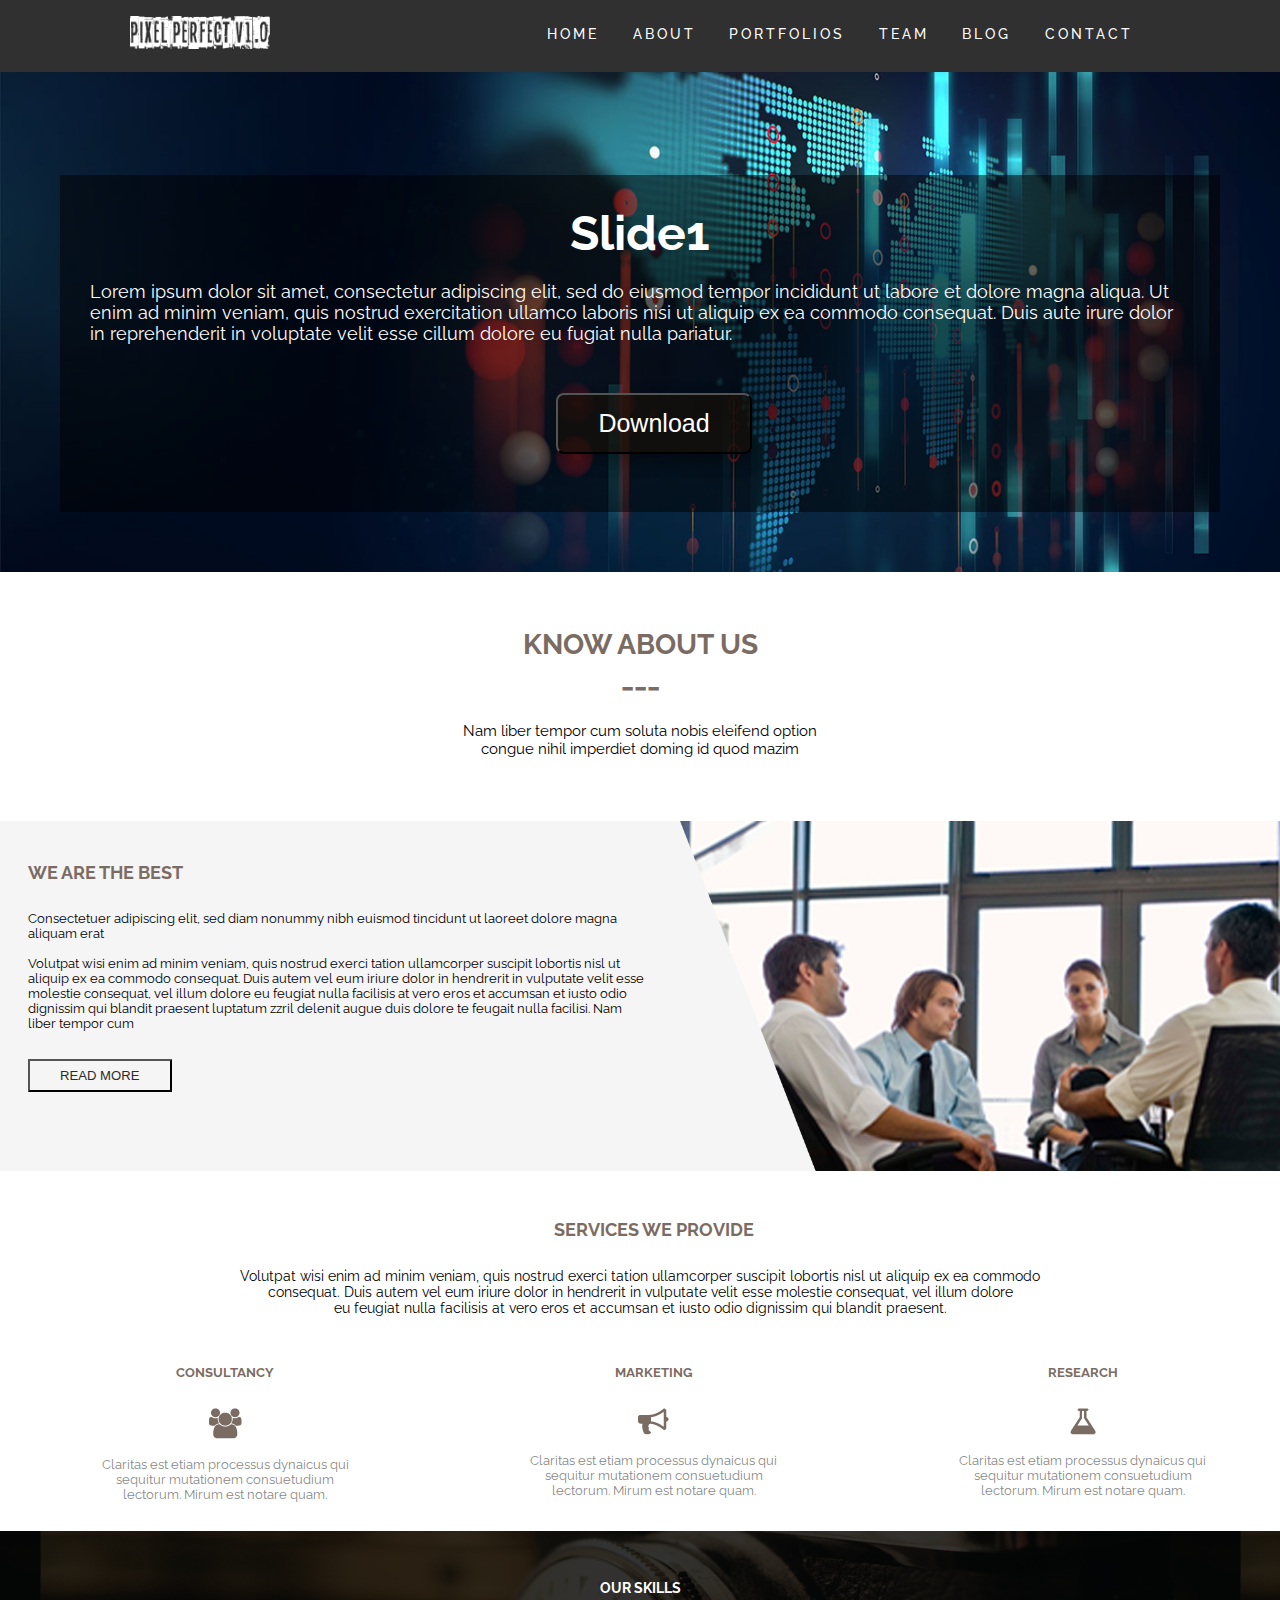
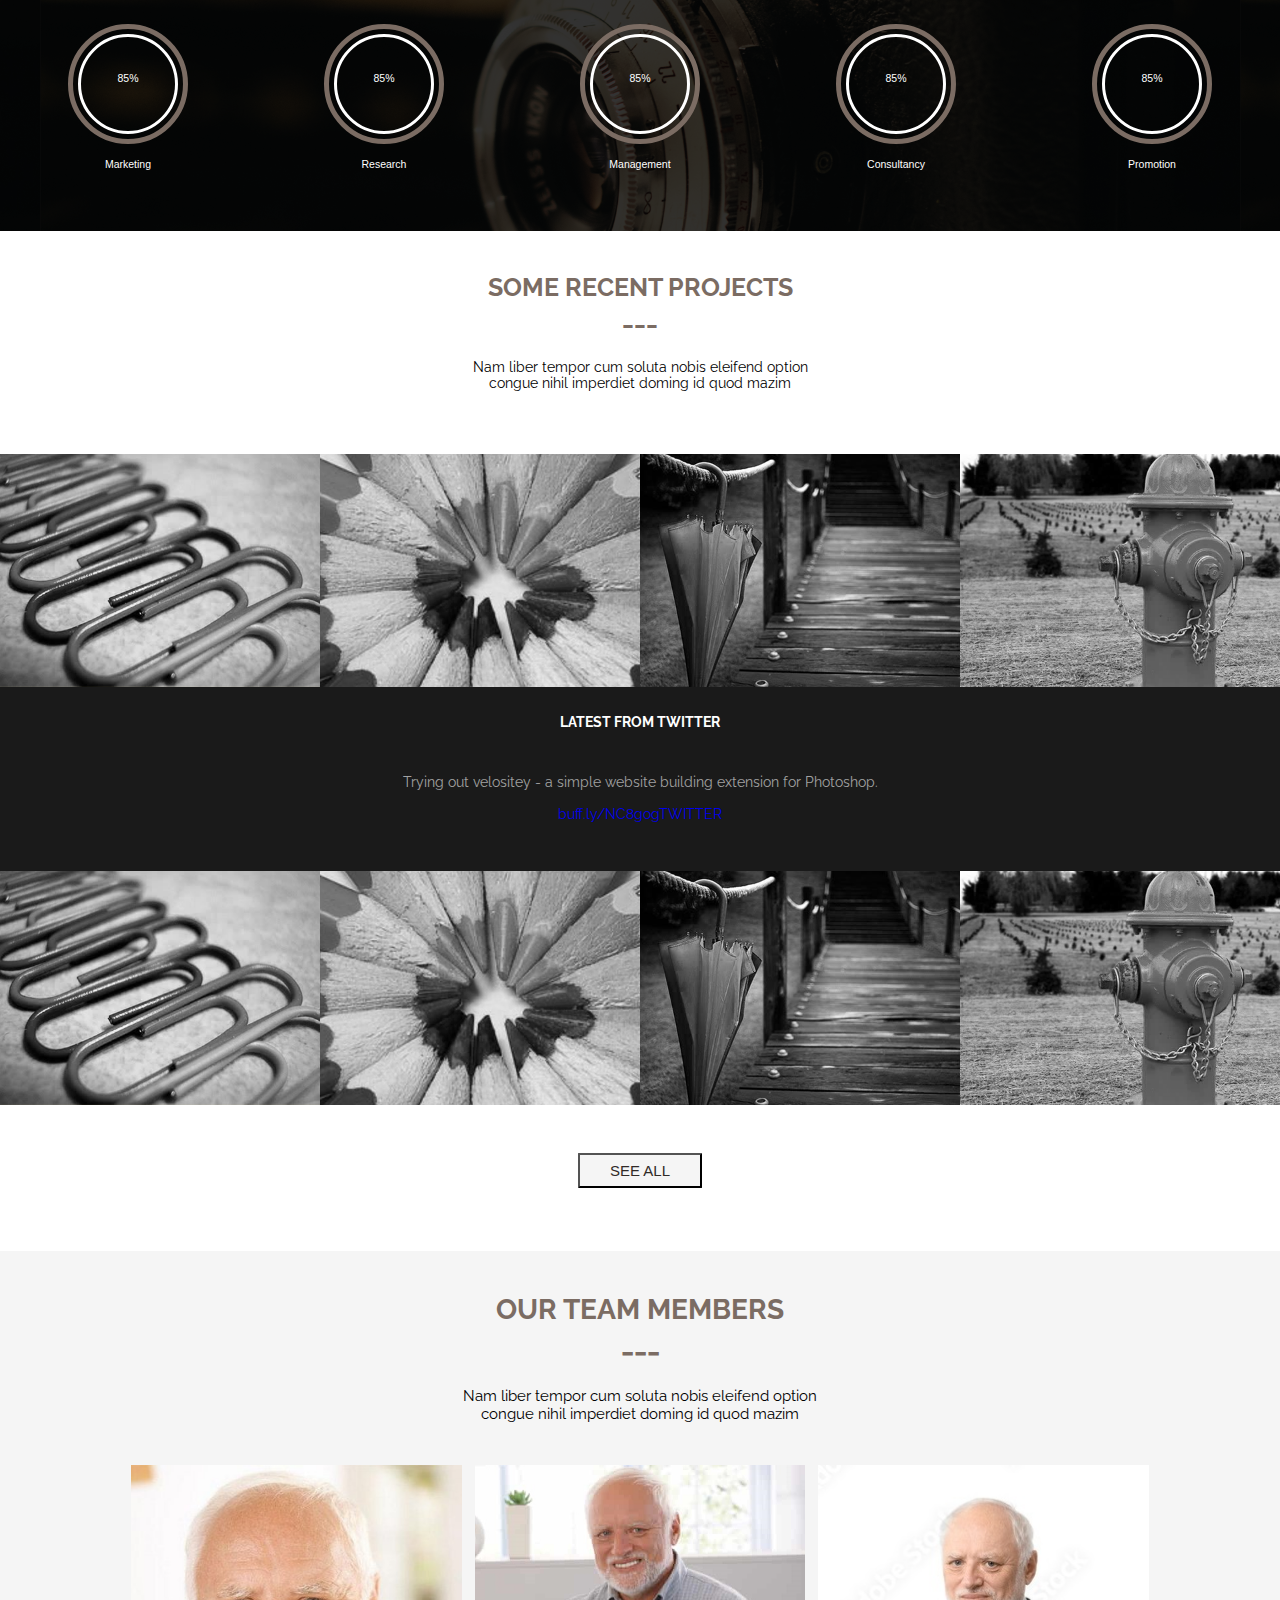
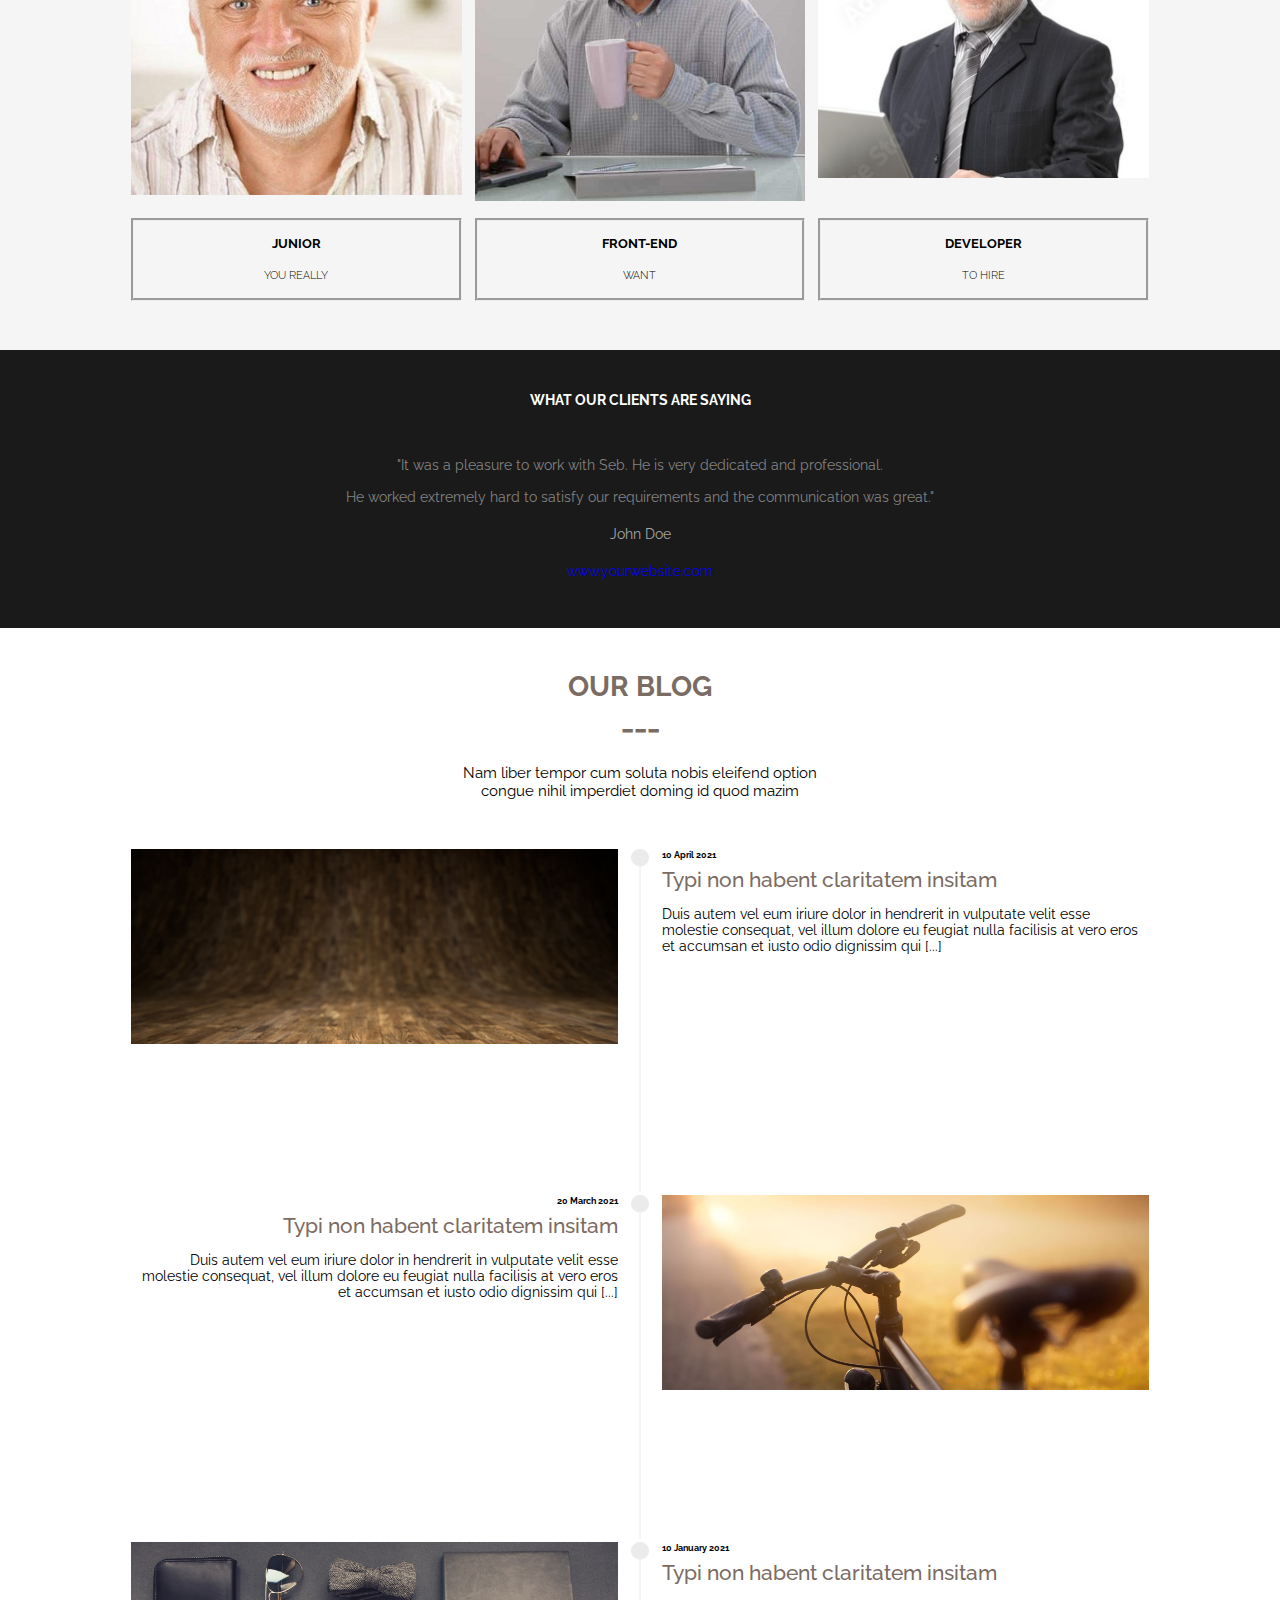
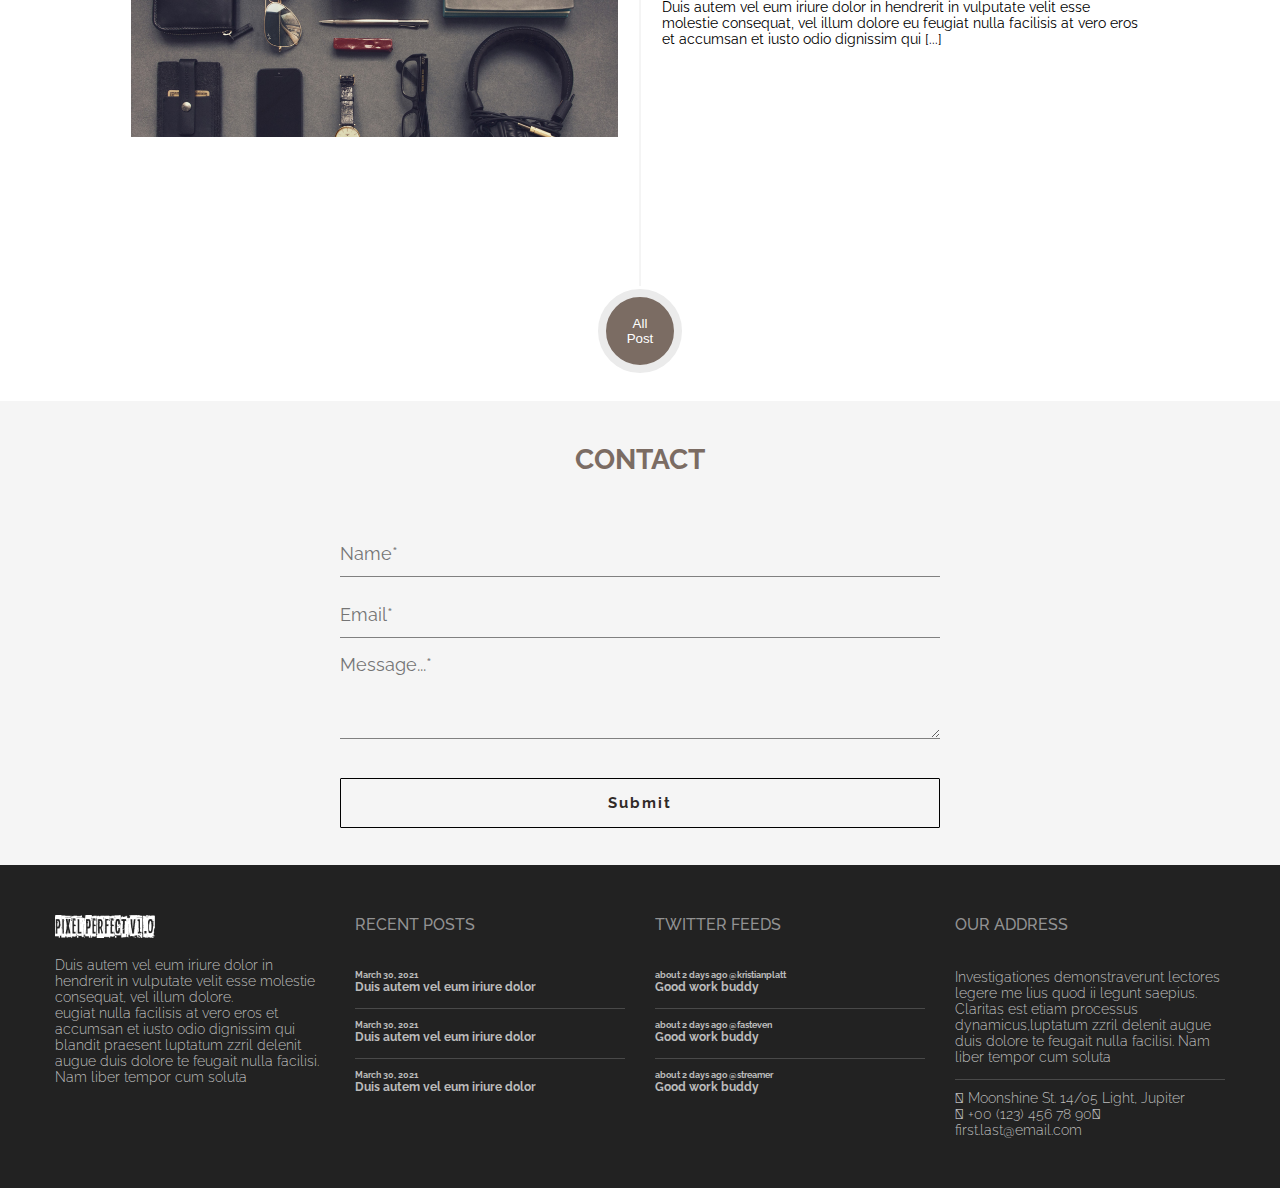
<file: index.html>
<!DOCTYPE html>
<html lang="en">
    <head>
      <meta charset="utf-8">
      <meta http-equiv="X-UA-Compatible" content="IE=edge">
      <meta name="viewport" content="width=device-width, initial-scale=1">
      <title>PixelPerfect v1.0</title>
      <!--<script type="text/javascript" src="script.js"></script>-->
      <link href="style.css" rel="stylesheet" type="text/css" />
      <link rel="shortcut icon" href="images/icon.png">
      <link rel="preconnect" href="https://fonts.gstatic.com">
      <link href="https://fonts.googleapis.com/css2?family=Raleway:ital,wght@0,100;0,200;0,300;0,400;0,500;0,600;0,700;0,800;0,900;1,100;1,200;1,300;1,400;1,500;1,600;1,700;1,800;1,900&display=swap" rel="stylesheet">
    </head>
    <body>
    <!-- FLEXBOX HEADER-->
    <section id="header">
      <div class="grey">
        <nav class="container d-flex">
          <div class="logo" href="http://www.PixelPerfect.pl"><img src="images/Mariola2.png" class="img-responsive" alt="" ></div>
                 
          <ul class="nav-items d-flex align-center">
            <li>
              <a href="#">Home</a>
            </li>
            <li>
              <a href="#">About</a>
            </li>
            <li>
              <a href="#">Portfolios</a>
            </li>
            <li>
              <a href="#">Team</a>
            </li>
            <li>
              <a href="#">Blog</a>
            </li>
            <li>
              <a href="#">Contact</a>
            </li>
          </ul>
          <div class="burger">
            <div class="line1"></div>
            <div class="line2"></div>
            <div class="line3"></div>
          </div>
        </nav>
      </div>
    </section>
    <!-- CAROUSEL -->
    <section id="slider">
      <div class="carousel">
        <div class="slider">
            <div class="slide slide1">
                <div class="caption">
                    <h2>Slide1</h2>
                    <p>Lorem ipsum dolor sit amet, consectetur adipiscing elit, sed do eiusmod tempor 
                        incididunt ut labore et dolore magna aliqua. Ut enim ad minim veniam, 
                        quis nostrud exercitation ullamco laboris nisi ut aliquip ex ea commodo consequat. 
                        Duis aute irure dolor in reprehenderit in voluptate velit esse cillum dolore eu 
                        fugiat nulla pariatur.<br> </p><h3><button id="downloadBtn">Download</button></h3>
                </div>
            </div>
            
            <div class="slide slide2">
                <div class="caption">
                    <h2>Slide2</h2>
                    <p>Lorem ipsum dolor sit amet, consectetur adipiscing elit, sed do eiusmod tempor 
                        incididunt ut labore et dolore magna aliqua. Ut enim ad minim veniam, 
                        quis nostrud exercitation ullamco laboris nisi ut aliquip ex ea commodo consequat. 
                        Duis aute irure dolor in reprehenderit in voluptate velit esse cillum dolore eu 
                        fugiat nulla pariatur. </p>
                </div>
            </div>
            
            <div class="slide slide3">
                <div class="caption">
                    <h2>Slide3</h2>
                    <p>Lorem ipsum dolor sit amet, consectetur adipiscing elit, sed do eiusmod tempor 
                        incididunt ut labore et dolore magna aliqua. Ut enim ad minim veniam, 
                        quis nostrud exercitation ullamco laboris nisi ut aliquip ex ea commodo consequat. 
                        Duis aute irure dolor in reprehenderit in voluptate velit esse cillum dolore eu 
                        fugiat nulla pariatur. </p>
                </div>
            </div>
            
            <div class="slide slide4">
                <div class="caption">
                    <h2>Slide4</h2>
                    <p>Lorem ipsum dolor sit amet, consectetur adipiscing elit, sed do eiusmod tempor 
                        incididunt ut labore et dolore magna aliqua. Ut enim ad minim veniam, 
                        quis nostrud exercitation ullamco laboris nisi ut aliquip ex ea commodo consequat. 
                        Duis aute irure dolor in reprehenderit in voluptate velit esse cillum dolore eu 
                        fugiat nulla pariatur. </p>
                </div>
            </div>

            <div class="slide slide1">
                <div class="caption">
                    <h2>Slide1</h2>
                    <p>Lorem ipsum dolor sit amet, consectetur adipiscing elit, sed do eiusmod tempor 
                        incididunt ut labore et dolore magna aliqua. Ut enim ad minim veniam, 
                        quis nostrud exercitation ullamco laboris nisi ut aliquip ex ea commodo consequat. 
                        Duis aute irure dolor in reprehenderit in voluptate velit esse cillum dolore eu 
                        fugiat nulla pariatur. </p>
                </div>
            </div>
        </div>
      </div>
    </section>
    <!-- KNOW ABOUT US-->
    <section id="about">
        <div class="container about">
          <h4>KNOW ABOUT US
          <br>___</h4>
          <p> Nam liber tempor cum soluta nobis eleifend option<br> 
          congue nihil imperdiet doming id quod mazim</p>
        </div>
    </section>
    <!-- WE ARE THE BEST-->
    <section id="we" class="container responsive">
      <div class="we" >
        <div >
          <h3>WE ARE THE BEST</h3>
            <p>Consectetuer adipiscing elit, sed diam nonummy nibh euismod tincidunt ut laoreet dolore magna aliquam erat<br>
              <br>Volutpat wisi enim ad minim veniam, quis nostrud exerci tation ullamcorper suscipit lobortis 
              nisl ut aliquip ex ea commodo consequat. Duis autem vel eum iriure dolor in hendrerit in vulputate 
              velit esse molestie consequat, vel illum dolore eu feugiat nulla facilisis at 
              vero eros et accumsan et iusto odio dignissim qui blandit praesent luptatum zzril delenit augue duis dolore 
              te feugait nulla facilisi. Nam liber tempor cum </p>
            <button id="readBtn">READ MORE</button>
        </div>
        <div class="read">
          
            <p><img src="images/people.png" alt="" class="responsive"></p>
            
        </div>
        
      </div>
    </section>
    <!--SERVICES WE PROVIDE-->
    <section id="services">
      <div class="container" style="margin-bottom: 1rem;">
        <h3>SERVICES WE PROVIDE<br></h3>
          <p style="text-align: center;"> Volutpat wisi enim ad minim veniam, quis nostrud exerci tation ullamcorper suscipit lobortis nisl ut aliquip 
            ex ea commodo<br> consequat. Duis autem vel eum iriure dolor in hendrerit in vulputate velit esse molestie 
            consequat, vel illum dolore <br>eu feugiat nulla facilisis at vero eros et accumsan et iusto odio dignissim 
            qui blandit praesent.</p>
            <div class="icons d-flex">
              <div style="background-color: white; width: 33%; float:left ">
                <h2>CONSULTANCY<br></h2>
                <p><img src="images/icon1.png" alt=""><br><br>
                  Claritas est etiam processus dynaicus qui <br>sequitur mutationem consuetudium <br>lectorum. 
                  Mirum est notare quam.<br><br></p>
              </div>
              <div style="background-color: white; width: 34%; float:center">
                <h2>MARKETING<br></h2>
                <p><img src="images/icon2.png" alt=""><br><br>
                  Claritas est etiam processus dynaicus qui <br>sequitur mutationem consuetudium <br>lectorum. 
                  Mirum est notare quam.<br><br></p>
              </div>
              <div style="background-color: white; width: 33%; float:right ">
                <h2>RESEARCH<br></h2>
                <p><img src="images/icon3.png" alt=""><br><br>
                  Claritas est etiam processus dynaicus qui <br>sequitur mutationem consuetudium<br> lectorum. 
                  Mirum est notare quam.<br><br></p>
              </div>
            </div>
      </div>
    </section>
    <!--OUR SKILLS-->
    <section id="skills">
      <div class="container skills">
        <div class="skills_baner">
          <h3>OUR SKILLS<br></h3>
          <div class="circles">
            <div class="circle">
              <div class="circle2">
                <p>85%</p>
                <img/>
              </div>
              <p><br><br>Marketing</p>
            </div>
            <div class="circle">
              <div class="circle2">
                <p>85%</p>
                <img/>
              </div>
              <p><br><br>Research</p>
            </div>
            <div class="circle">
              <div class="circle2">
                <p>85%</p>
                <img/>
              </div>
              <p><br><br>Management</p>
            </div>
            <div class="circle">
              <div class="circle2">
                <p>85%</p>
                <img/>
              </div>
              <p><br><br>Consultancy</p>
            </div>
            <div class="circle">
              <div class="circle2">
                <p>85%</p>
                <img/>
              </div>
              <p><br><br>Promotion</p>
            </div>
          </div>
        </div>
      </div>
    </section>
    <!--RECENT PROJECTS-->
    <section id="recent">
      <div class="container recent">
        <h4>SOME RECENT PROJECTS
        <br>___</h4>
        <p> Nam liber tempor cum soluta nobis eleifend option<br> 
        congue nihil imperdiet doming id quod mazim</p>
      </div>
        <div class="container grid-container" style="background-color: #1a1a1a">
          <div class="square">
            <img src="images/square1.png" alt="" class="responsive">
            <div class="square2">
              <h5>PAPERCLIPS<br>
              ___</h5>
              <p>BRANDING</p>
            </div>
          </div>
          <div class="square"><img src="images/square2.png" alt="" class="responsive">
            <div class="square2">
              <h5>PENCILS<br>
              ___</h5>
              <p>BRANDING</p>
            </div>
          </div>
          <div class="square"><img src="images/square3.png" alt="" class="responsive">
            <div class="square2">
              <h5>UMBRELLAS<br>
              ___</h5>
              <p>BRANDING</p>
            </div>
          </div>  
          <div class="square"><img src="images/square4.png" alt="" class="responsive">
            <div class="square2">
              <h5>CHAINS<br>
              ___</h5>
              <p>BRANDING</p>
            </div>
          </div>
        </div>
        <div class="container twitter responsive">
          <h3>LATEST FROM TWITTER</h3><p>
            <br>Trying out velositey - a simple website building extension for Photoshop.
            <a href="https://www.twitter.com/" ><br><br>buff.ly/NC8gogTWITTER<br></a></p>
            
        </div>  
        </div>
        <div class="container grid-container">
          <div class="square">
            <img src="images/square1.png" alt="" class="responsive">
            <div class="square2">
              <h5>PAPERCLIPS<br>
              ___</h5>
              <p>BRANDING</p>
            </div>
          </div>
          <div class="square"><img src="images/square2.png" alt="" class="responsive">
            <div class="square2">
              <h5>PENCILS<br>
              ___</h5>
              <p>BRANDING</p>
            </div>
          </div>
          <div class="square"><img src="images/square3.png" alt="" class="responsive">
            <div class="square2">
              <h5>UMBRELLAS<br>
              ___</h5>
              <p>BRANDING</p>
            </div>
          </div>  
          <div class="square"><img src="images/square4.png" alt="" class="responsive">
            <div class="square2">
              <h5>CHAINS<br>
              ___</h5>
              <p>BRANDING</p>
            </div>
          </div>
        </div>
        <div class="container recent" style="padding: 3rem;">
          <p>
            <button id="seeBtn">SEE ALL</button></p>
        </div>  
    </section>
    <!--OUR TEAM MEMBERS-->
    <section id="team" class="container responsive">
      <div class="team">
        <h4>OUR TEAM MEMBERS
          <br>___</h4>
          <p> Nam liber tempor cum soluta nobis eleifend option<br> 
          congue nihil imperdiet doming id quod mazim</p>
        </div>
        <div class="grid-container2">
        <div class="square">
          <img src="images/janusz1.jpg" alt="" class="responsive">
          <div class="square3">
            <div class="fb">
              <img src="images/icon 3.png" alt="" class="responsive">
              <img src="images/icon 1.png" alt="" class="responsive">
              <img src="images/icon 2.png" alt="" class="responsive">
            </div>
          </div>
        </div>
        <div class="square">
          <img src="images/janusz2.jpg" alt="" class="responsive">
          <div class="square3">
            <div class="fb">
              <img src="images/icon 3.png" alt="" class="responsive">
              <img src="images/icon 1.png" alt="" class="responsive">
              <img src="images/icon 2.png" alt="" class="responsive">
            </div>
          </div>
        </div>
        <div class="square">
          <img src="images/janusz3.jpg" alt="" class="responsive">
          <div class="square3">
            <div class="fb">
              <img src="images/icon 3.png" alt="" class="responsive">
              <img src="images/icon 1.png" alt="" class="responsive">
              <img src="images/icon 2.png" alt="" class="responsive">
            </div>
          </div>
        </div>
      </div>
      <div class=" grid-container2 " style="padding-bottom: 2rem;">
          <div class="name_tag">
           <h6><b>JUNIOR</b></h6>
           <p>YOU REALLY</p> 
          </div>
          <div class="name_tag">
            <h6><b>FRONT-END</b></h6>
            <p>WANT</p> 
           </div>
           <div class="name_tag">
            <h6><b>DEVELOPER</b></h6>
            <p>TO HIRE</p>
      </div>
    </section>
    <!--WHAT OUR CLIENTS ARE SAYING-->
    <section id="opinions">
      <div class="container twitter responsive">
        <p><h3>WHAT OUR CLIENTS ARE SAYING</h3></p>
          <p style="color: rgb(131, 131, 131);">"It was a pleasure to work with Seb. He is very dedicated and professional. 
          <br><br> He worked extremely hard to satisfy our requirements and the communication was great."<br></p>
          <p style="color: rgb(167, 167, 167);">John Doe</p><p>
          <a href="https://www.ghdfghdfhdf.com/">www.yourwebsite.com</a></p>
          
      </div> 
    </section>
    <!--OUR BLOGS-->
    <section id="blog" class="container responsive">
      <div class="blog">
        <h4>OUR BLOG
          <br>___</h4>
          <p> Nam liber tempor cum soluta nobis eleifend option<br> 
          congue nihil imperdiet doming id quod mazim</p>
        </div>
        <div class="grid-container3">
          <!--POST 1-->
          <div class="camera">
            <img src="images/Layer 5.png" alt="" class="responsive">
          </div>
          <div class="dots">
            <img src="images/line.png" alt="" class="responsive">
          </div>
          <div class="text">
            <h6>10 April 2021</h6>
            <h5>Typi non habent claritatem insitam</h5>
            <p>Duis autem vel eum iriure dolor in hendrerit in vulputate velit
              esse molestie consequat, vel illum dolore eu feugiat nulla 
              facilisis at vero eros et accumsan et iusto odio dignissim qui [...]</p>
          </div>
          <!--POST 2-->
          <div class="text" style="text-align: right;">
            <h6>20 March 2021</h6>
            <h5>Typi non habent claritatem insitam</h5>
            <p>Duis autem vel eum iriure dolor in hendrerit in vulputate velit
              esse molestie consequat, vel illum dolore eu feugiat nulla 
              facilisis at vero eros et accumsan et iusto odio dignissim qui [...]</p>
          </div>
          <div class="dots">
            <img src="images/line.png" alt="" class="responsive">
          </div>
          <div class="camera">
            <img src="images/Layer 2.png" alt="" class="responsive">
          </div>
          <!--POST 3-->
          <div class="camera">
            <img src="images/Layer 1.png" alt="" class="responsive">
          </div>
          <div class="dots">
            <img src="images/line.png" alt="" class="responsive">
          </div>
          <div class="text">
            <h6>10 January 2021</h6>
            <h5>Typi non habent claritatem insitam</h5>
            <p>Duis autem vel eum iriure dolor in hendrerit in vulputate velit
              esse molestie consequat, vel illum dolore eu feugiat nulla 
              facilisis at vero eros et accumsan et iusto odio dignissim qui [...]</p>
          </div>
        </div>
        <div style="text-align: center; padding-bottom: 2rem;">
          <button id="postBtn" alt="">All<br>Post</button></div>
      </section>
      <!--CONTACT FORM-->
      <section id="contact" class="container responsive">
        <div class="contact-form">
          <h4>CONTACT</h4>
        </div>
        <div class="contact-form">
          <form id="contact-form" method="post" action="">
            <input name="name" type="text" class="form-control" placeholder="Name*" required><br>

            <input name="email" type="email" class="form-control" placeholder="Email*" required><br>

            <textarea name="message" class="form-control" placeholder="Message...*" rows="4" required></textarea><br>

            <input type="submit" class="form-control submit" value="Submit">

          </form>
        </div>
      </section>
      <!--FOOTER-->
      <section id="footer">
        <footer class="footer">
          <div class="container_footer">
            <div class="row">
              <div class="footer-col">
                <img src="images/Mariola2.png"  alt="" style="width: 100px;">
                <ul>
                  <li><p><br>Duis autem vel eum iriure dolor in hendrerit in vulputate velit esse molestie consequat, vel illum dolore.
                    <br>eugiat nulla facilisis at vero eros et accumsan et iusto odio dignissim qui blandit praesent 
                    luptatum zzril delenit augue duis dolore te feugait nulla facilisi. Nam liber tempor cum soluta </p></li>
                </ul>
              </div>
              <div class="footer-col">
                <h4>RECENT POSTS</h4>
                <ul>
                  <li><h6>March 30, 2021<br> </h6>
                    <h5>Duis autem vel eum iriure dolor</h5>
                  </li>
                  <li><h6>March 30, 2021 <br></h6>
                    <h5>Duis autem vel eum iriure dolor</h5>
                  </li>
                  <li><h6>March 30, 2021  <br></h6>
                    <h5>Duis autem vel eum iriure dolor</h5>
                  </li>
                </ul>
              </div>
              <div class="footer-col">
                <h4>TWITTER FEEDS</h4>
                <ul>
                  <li><h6>about 2 days ago @kristianplatt<br> </h6>
                    <h5>Good work buddy</h5>
                  </li>
                  <li><h6>about 2 days ago @fasteven <br></h6>
                    <h5>Good work buddy</h5>
                  </li>
                  <li><h6>about 2 days ago @streamer <br></h6>
                    <h5>Good work buddy</h5>
                  </li>
                </ul>
              </div>
              <div class="footer-col">
                <h4>OUR ADDRESS</h4>
                <ul>
                  <li><p>Investigationes demonstraverunt lectores legere me lius quod ii legunt saepius. 
                    Claritas est etiam processus dynamicus,luptatum zzril delenit augue duis dolore te feugait nulla facilisi. 
                    Nam liber tempor cum soluta</a></li>
                  <li>  Moonshine St. 14/05 Light, Jupiter<br>
                     +00 (123) 456 78 90  <br>
                    first.last@email.com</li>
                </ul>
              </div>
            </div>

          </div>
        </footer>
      </section>

      <script src="script.js"></script>
    </body>
</html>
</file>
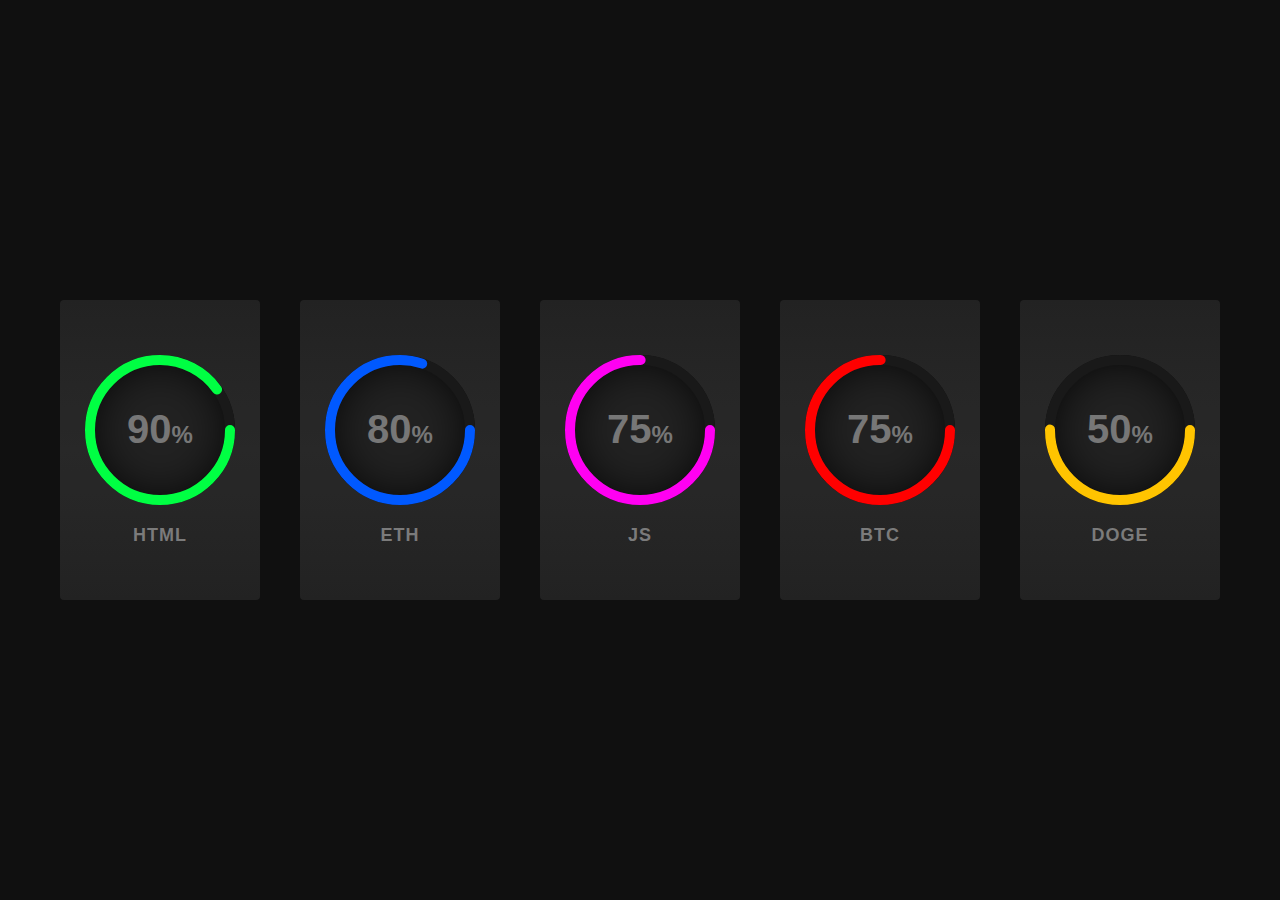
<file: _CIRCLES/index.html>
<!DOCTYPE html>
<html lang="en">
    <head>
      <meta charset="utf-8">
      <meta http-equiv="X-UA-Compatible" content="IE=edge">
      <meta name="viewport" content="width=device-width, initial-scale=1">
      <title>Circles for PixelPerfect v1.0</title>
      <!--<script type="text/javascript" src="script.js"></script>-->
      <link href="style.css" rel="stylesheet" type="text/css" />
      <link rel="shortcut icon" href="images/icon.png">
      <link rel="preconnect" href="https://fonts.gstatic.com">
      <link href="https://fonts.googleapis.com/css2?family=Raleway:ital,wght@0,100;0,200;0,300;0,400;0,500;0,600;0,700;0,800;0,900;1,100;1,200;1,300;1,400;1,500;1,600;1,700;1,800;1,900&display=swap" rel="stylesheet">
    </head>
    <body>
        <div class="container">
            <div class="card">
                <div class="box">
                    <div class="percent">
                        <svg>
                            <circle cx="70" cy="70" r="70"></circle>
                            <circle cx="70" cy="70" r="70"></circle>
                        </svg>
                        <div class="number">
                            <h2>90<span>%</span></h2>
                        </div>
                    </div>
                    <h2 class="text">Html</h2>
                </div>
            </div>
            <div class="card">
                <div class="box">
                    <div class="percent">
                        <svg>
                            <circle cx="70" cy="70" r="70"></circle>
                            <circle cx="70" cy="70" r="70"></circle>
                        </svg>
                        <div class="number">
                            <h2>80<span>%</span></h2>
                        </div>
                    </div>
                    <h2 class="text">ETH</h2>
                </div>
            </div>
            <div class="card">
                <div class="box">
                    <div class="percent">
                        <svg>
                            <circle cx="70" cy="70" r="70"></circle>
                            <circle cx="70" cy="70" r="70"></circle>
                        </svg>
                        <div class="number">
                            <h2>75<span>%</span></h2>
                        </div>
                    </div>
                    <h2 class="text">JS</h2>
                </div>
            </div>
            <div class="card">
                <div class="box">
                    <div class="percent">
                        <svg>
                            <circle cx="70" cy="70" r="70"></circle>
                            <circle cx="70" cy="70" r="70"></circle>
                        </svg>
                        <div class="number">
                            <h2>75<span>%</span></h2>
                        </div>
                    </div>
                    <h2 class="text">BTC</h2>
                </div>
            </div>
            <div class="card">
                <div class="box">
                    <div class="percent">
                        <svg>
                            <circle cx="70" cy="70" r="70"></circle>
                            <circle cx="70" cy="70" r="70"></circle>
                        </svg>
                        <div class="number">
                            <h2>50<span>%</span></h2>
                        </div>
                    </div>
                    <h2 class="text">DOGE</h2>
                </div>
            </div>
        </div>
    </body>
</html>
</file>
<file: style.css>
*{
    margin: 0px;
    padding: 0px;
    box-sizing: border-box;
}
/* Theme */
html {
    font-size: 14px;
    font-family: Raleway, Helvetica;
}
body, p {
    margin: 0;
    overflow-x: hidden;
}
a {
    text-decoration: none;
}

/* Utils */

.d-flex {
    display: flex;
}
.justify-space-between {
    justify-content: space-between;
}
.align-center {
    align-items: center;
}

.grey {
    background-color: #303030;
    max-width:100%;
}
.container {
    width: 100%;
    margin: 0 auto;
}
.responsive {
    width: 100%;
    height: auto;
  }

/* Navigation */

nav {
    display: flex;
    
    justify-content: space-around;
    align-items: center;
    min-height: 8vh;
    width: 100%;
}
.logo {
    color: white;
    font-size: 2rem;
    font-weight: 700;
    font-style: italic;
}
.logo img {
    padding: 10px;
    width: 160px;
    height: auto;
}
.nav-items {
    display: flex;
    justify-content: space-between;
    list-style: none;
    text-decoration: none;
    margin: 0.625rem;
    padding-left: 0.1rem;
    padding-right: 0.1rem;
    color: white;
}
.nav-items a{
    color: white;
    text-decoration: none;
    letter-spacing: 3px;
}
.nav-items li {
    cursor: pointer;
    font-weight: 500 !important;
    padding: .5rem 0;
    display: inline-block;
    text-transform: uppercase;
    margin-right: 1.2rem;
    margin-left: 1.2rem;
    border-bottom: 4px solid transparent;
    
}
.nav-items li:hover {
    border-bottom: 4px solid #7c6b63;
    text-decoration: none;
}
.burger{
    display: none;
    cursor: pointer;
    padding: 10px
}
.burger div {
    width: 25px;
    height: 5px;
    background-color: rgb(255, 255, 255);
    margin: 3px;
    transition: all 0.3s ease;
}
/*responsive*/
@media screen and (max-width:1024px) {
    body{
        overflow-x: hidden;
    }
    .logo img {
        margin: 0.5rem;
        padding: 0.5rem;
        width: 160px;
        height: auto;
    }
    .nav-items {
        width: 85%;
        justify-content: space-around;
    }
    p{
        padding: 0.25rem;
    }
    .responsive {
        max-width: 100%;
        height: auto;
    }
    .read{
        display: none;
    }
    .we p{
        margin: auto;
        padding: 0.5rem;
    }
    .we h3{
        margin: auto;
        padding: 0.5rem;
    }
}
@media screen and (max-width:768px) {
    body{
        overflow-x: hidden;   
    }
    .responsive {
        max-width: 100%;
        height: auto;
    }
    p{
        padding: 0.5rem;
    }
    .nav-items{
        z-index: 15;
        position: absolute;
        right: 0px;
        height: 92vh;
        top: 8vh; 
        margin-top: 0;
        background-color: #303030;
        display: flex;
        flex-direction: column;
        align-items: center;
        width: 35%;
        transform: translateX(100%);
        transition: transform 0.5s ease-in;
        margin: 0;
    }
    .nav-items li{
        opacity: 0;
    }
    .burger{
        display: block;
    }
    .we{
        grid-template-columns: repeat(auto-fit, minmax(768px, 1fr));
        justify-content: center;
        justify-items: center;
        text-align: center;
    }
    .we p{
        text-align: center;
        justify-content: center;
        margin: 0;
        padding: 0.5rem;
    }
    .we h3{
        text-align: center;
        justify-content: center;
        margin: auto;
        padding: 0.5rem;
    }
    .read{
        display: none;
    }
}
.nav-active{
    transform: translateX(0%);
}
@keyframes navLinkFade {
    from{
        opacity: 0;
        transform: translateX(50px);
    }
    to{
        opacity: 1;
        transform: translateX(0px);
    }
}
.toggle .line1{
    transform: rotate(-45deg) translate(-5px,6px);
}
.toggle .line2{
    opacity: 0;
}
.toggle .line3{
    transform: rotate(45deg) translate(-5px,-6px);
}
/*-------------------------*/
.carousel{
    position:relative;
    overflow: hidden;
    width: 100%;
    height: 100vh;
    max-height: 500px;
}
.carousel .slider{
    position: absolute;
    top: 0;
    left: 0;
    width: 500%;
    height: 100%;
    animation: animate 10s linear infinite;
}
.carousel .slider .slide{
    position: relative;
    width: 20%;
    height: 100%;
    float: left;
}
.carousel .slider .slide .caption{
    position: absolute;
    bottom: 60px;
    left: 60px;
    right: 60px;
    padding: 30px;
    background: rgba(0, 0, 0, 0.5);
    box-sizing: border-box;
}
.carousel .slider .slide .caption h2{
    margin: 0 0 20px;
    padding: 0;
    color: white;
    font-size: 48px;
}
.carousel .slider .slide .caption p{
    margin: 0;
    padding: 0;
    color: white;
    font-size: 18px;
}
.carousel .slider .slide.slide1{
    background: url("images/Layer1.jpg");
    background-size: cover;
    background-position: center;
}
.carousel .slider .slide.slide2{
    background: url("images/Layer2.jpg");
    background-size: cover;
    background-position: center;
}
.carousel .slider .slide.slide3{
    background: url("images/Layer3.jpg");
    background-size: cover;
    background-position: center;
}
.carousel .slider .slide.slide4{
    background: url("images/Layer4.jpg");
    background-size: cover;
    background-position: center;
}
#downloadBtn{
    position: inherit;
    top: 130%;
    z-index: 10;
    left:-20%;
    font-size: 25px;
    color: rgb(255, 255, 255);
    cursor: pointer;
    box-shadow: 0 8px 16px 0 rgba(0,0,0,0.2), 0 6px 20px 0 rgba(0,0,0,0.19);
    background-color: #140f08bb; background-blend-mode: 0.5; color: rgb(255, 255, 255); 
    padding: 14px 40px;
    border-radius: 8px;
}
@keyframes animate{
    0%{
        left: 0;
    }
    20%{
        left: 0;
    }
    25%{
        left: -100%;
    }
    45%{
        left: -100%;
    }
    50%{
        left: -200%;
    }
    70%{
        left: -200%;
    }
    75%{
        left: -300%;
    }
    95%{
        left: -300%;
    }
    100%{
        left: -400%;
    }
}
@media (max-width:768px){
    .carousel .slider .slide .caption{
        position: absolute;
        bottom: 20px;
        left: 20px;
        right: 20px;
        padding: 20px;
        
    }
    .carousel .slider .slide .caption h2{
        margin: 0 0 10px;
        
        font-size: 30px;
    }
    .carousel .slider .slide .caption p{
        
        font-size: 16px;
    }
}
/*-------------------------*/




/*About Us*/
.about{
    padding-top: 4rem;
	padding-bottom: 3rem;
	text-align: center;
    }
.about h4{
    font-size: 28px;
    color: #7b6c63;
    padding-bottom: 2rem;
}
.about p{
    font-size: 15px;
    font-weight: 400;
    color: black;
    padding-bottom: 1.5rem;
}
/*We are the best*/
.we{
    display: grid;
    grid-template-columns: auto auto auto;
    grid-gap: 15px;
    background-color:#f5f5f5;;
    padding-left: 9.375rem;
    padding-right: 9.375rem;
    grid-gap: 0px; 
    padding: 0px;
    margin: 0 auto;
	height: 350px;
	background-color: #f5f5f5;
}
.we h3{
    padding-top: 3rem;
    padding-left: 2rem;
    font-size: 1.25rem;
    color: #7b6c63;
    padding-bottom: 2rem;
    text-align: left;
}
.we p{
    padding-left: 2rem;
    font-size: 0.938rem;
    font-weight: 400;
    color: black;
    text-align: left;
}
.we img{
    width: 600px;
    max-height: 350px;
    position: relative;
    background-color: #f5f5f5;
    margin-right: 50%;
}
#readBtn{
    margin: 2rem;
    z-index: 10;
    font-size: 0.938rem;
    color: rgb(255, 255, 255);
    cursor: pointer;
    background-color: #f5f5f5; color: #302a27; 
    padding: 7px 30px;
    border-radius: 1px;
}
/*SERVICES WE PROVIDE*/
h3{
    padding-top: 3.5rem;
    padding-left: 2rem;
    font-size: 1.25rem;
    color: #7b6c63;
    padding-bottom: 2rem;
    text-align: center;
}
.icons p{
    padding-left: 2rem;
    font-size: 0.938rem;
    font-weight: 400;
    color: rgba(99, 99, 99, 0.788);
    text-align: center;
}
h2{
    padding-top: 3.5rem;
    padding-left: 2rem;
    font-size: 0.938rem;
    color: #7b6c63;
    padding-bottom: 2rem;
    text-align: center;
}
/*OUR SKILLS*/
.skills{
    margin-bottom: 2rem;
    width: 100%; 
    height: 300px; 
    float: center; 
    background-image: url('images/Layer 7.png');
    background-size: 1200px 300px;
    background-position-x: center;
}
.skills_baner{
    width: 100%;
    height: 100%;
    background-color: rgba(0, 0, 0, 0.801);
    z-index: 15;
}
.circles{
    display: flex;
    justify-content: space-around; 
}
.circle {
    -moz-border-radius: 120px/120px;
    -webkit-border-radius: 120px 120px;
    border-radius: 120px/120px;
    border: solid 5px #7b6c63;
    width: 120px;
    height: 120px;
    margin: auto;
    float: center;
    padding: 5px;
}
.circle p{
    text-align: center;
    vertical-align: bottom;
    justify-content: space-around ; 
    font-family: Verdana, Geneva, Tahoma, sans-serif;
    color: white;
    font-size: 0.75rem;
}
.circle2 {
    -moz-border-radius: 100px/100px;
    -webkit-border-radius: 100px 100px;
    border-radius: 100px/100px;
    border: solid 3px #ffffff;
    width: 100px;
    height: 100px;
    margin: center;
    position: inherit;
    float: center;
    vertical-align: middle;
    padding: 5px;
}
.circle2 p{
    text-align: center;
    vertical-align: middle;
    height: 125px; 
    float: center; 
    justify-content: space-between ; 
    font-family: Verdana, Geneva, Tahoma, sans-serif;
    color: white;
    font-size: 0.75rem;
    padding: 30px;
}
.skills h3{
    padding-top: 3.5rem;
    padding-left: 0px;;
    font-size: 1rem;
    color: white;
    padding-bottom: 2rem;
    text-align: center;
}
/*RECENT PROJECTS*/
.recent{
    padding-top: 1rem;
	padding-bottom: 3rem;
	text-align: center;
}
.recent h4{
    font-size: 1.75rem;
    color: #7b6c63;
    padding-bottom: 2rem;
}
.recent p{
    font-size: 1rem;
    font-weight: 400;
    color: black;
    padding-bottom: 1.5rem;
}
.grid-container {
    display: grid;
    grid-template-columns: auto auto auto auto;
    grid-gap: 0px;
    background-color:white;
    padding: 0px;
}
.grid-container > div {
    border: 0px ;
    text-align: center;
    font-size: 1.875rem;
    margin: 0px;
    padding: 0px;
}
.square{
    position: relative;
    color: white;
}   
.square2{
    display: none;
}
.square img:hover +.square2 {
    display: block;
    position: absolute;
    width: 90%;
    height: 80%;
    top: 47%;
    background-color: rgba(0, 0, 0, 0.664);
    padding: 10px;
    left: 50%;
    z-index: 15;
    transform: translate(-50%, -50%); 
}
.square2 h5{
    position: absolute;
    font-size: 15px;
    font-weight: 500;
    top: 35%;
    left: 50%;
    z-index: 5;
    transform: translate(-50%, -50%);   
}
.square2 p{
    position: absolute;
    font-size: 13px;
    font-weight: 300;
    top: 70%;
    left: 50%;
    z-index: 5;
    transform: translate(-50%, -50%);   
}
.twitter {
    background-color: #1a1a1a;
    padding: 0px;
    margin-top: 0px;
    border: 0px ;
    text-align: center; 
    height: auto;
    justify-content: center;
    color: white;
    padding-bottom: 2rem;
}
/*TWITTER*/
.twitter h3{
    padding-top: 1.5rem;
    padding-left: 0rem;
    font-size: 1rem;
    color: white;   
}
.twitter p{
    font-size: 1rem;
    font-weight: 400;
    color: rgba(255, 255, 255, 0.603);
    padding-bottom: 1.5rem;
}
#seeBtn{  
    z-index: 10;
    font-size: 15px;
    color: rgb(255, 255, 255);
    cursor: pointer;
    background-color: #f5f5f5; color: #302a27; 
    padding: 7px 30px;
    border-radius: 1px;
}
/*OUR TEAM MEMBERS*/
.team{
    padding-top: 1rem;
	padding-bottom: 1rem;
	text-align: center;
    background-color: #f5f5f5;
}
.team h4{
    font-size: 28px;
    color: #7b6c63;
    padding-bottom: 2rem;
    padding-top: 2rem;
    text-align: center;
}
.team p{
    font-size: 15px;
    font-weight: 400;
    color: black;
    padding-bottom: 2rem;  
}
.grid-container2 {
    display: grid;
    grid-template-columns: 1fr 1fr 1fr ;
    grid-gap: 0.938rem;
    background-color:#f5f5f5;;
    padding-left: 9.375rem;
    padding-right: 9.375rem;
}

.square img:hover +.square3 {
    display: block;
    position: absolute;
    width: 100%;
    height: 100%;
    top: 50%;
    background-color: rgba(0, 0, 0, 0.76);
    padding: 10px;
    left: 50%;
    right: 50%;
    z-index: 15;
    transform: translate(-50%, -50%); 
}
.square3{
    display: none;
}
.square3 h5{
    position: absolute;
    font-size: 0.938rem;
    font-weight: 500;
    top: 35%;
    left: 50%;
    right: 50%;
    z-index: 5;
    transform: translate(-50%, -50%);   
}
.square3 p{
    position: absolute;
    font-size: 0.813rem;
    font-weight: 300;
    top: 70%;
    left: 50%;
    right: 50%;
    z-index: 5;
    transform: translate(-50%, -50%);   
}
.fb{
    display: grid;
    grid-template-columns: 1fr 1fr 1fr ;
    grid-gap: 0.938rem;
    position: absolute;
    top: 45%;
    left: 25%;
    right: 25%;
    bottom: 45;
}
.name_tag{
    display: grid;
    padding-top: 1rem;
    padding-bottom: 1rem;
    justify-content: center;
    text-align: center;
    grid-gap: 0.938rem;
    top: 50%;
    left: 50%;
    right: 50%;
    margin-top: 1rem;
    margin-bottom: 1.5rem;
    border-style: groove;
}
.name_tag h6{
    font-size: 0.938rem;
    font-weight: 500;
    padding: 0.125rem;
}
.name_tag p{
    font-size: 0.813rem;
    font-weight: 300;
    padding: 0.125rem;
}
/*BLOG*/
.blog{
    padding-top: 1rem;
	padding-bottom: 1.5rem;
	text-align: center;
    background-color: white;
}
.blog h4{
    font-size: 28px;
    color: #7b6c63;
    padding-bottom: 2rem;
    padding-top: 2rem;
    text-align: center;
}
.blog p{
    font-size: 15px;
    font-weight: 400;
    color: black;
    padding-bottom: 2rem;  
}
.grid-container3 {
    display: grid;
    grid-template-columns: 7fr 0.25fr 7fr ;
    grid-template-rows: 1fr;
    grid-column-gap: 0.938rem;
    background-color: white;
    padding-left: 9.375rem;
    padding-right: 9.375rem;
}
.text h5{
    font-size: 1.5rem;
    font-weight: 500;
    color: #7c6b63;
    padding-top: 0.5rem;
    padding-bottom: 1rem;
}
#postBtn{
   
  height: 84px;
  width: 84px;
  color: white;
  border-radius: 50%;
  border: 8px solid #ebebeb;
  background-color: #7b6c63;
  cursor: pointer;
}
/*CONTACT FORM*/
.contact-form{
    padding-top: 1rem;
	padding-bottom: 1.5rem;
	text-align: center;
    background-color: #f5f5f5;
}
.contact-form h4{
    font-size: 28px;
    color: #7b6c63;
    padding-bottom: 0.5rem;
    padding-top: 2rem;
    text-align: center;
}

form{
    margin-top: 1rem;
    transition: all 4s ease-in-out;
}
.form-control{
    width: 600px;
    background: transparent;
    border: none;
    outline: none;
    border-bottom: 1px solid rgb(128, 128, 128);
    color: #423b37;
    font-size: 18px;
    margin-bottom: 16px;
    font-family: Raleway, Helvetica;
}

input{
    height: 45px;

}

form .submit{
    background: #7b6c63;
    border: 1px solid black;
    color: white;
    font-size: 20px;
    font-weight: bold;
    letter-spacing: 2px;
    height: 50px;
    margin-top: 20px;

    z-index: 10;
    font-size: 15px;
    color: rgb(255, 255, 255);
    cursor: pointer;
    background-color: #f5f5f5; color: #302a27; 
    padding: 7px 30px;
    border-radius: 1px;
}
form .submit:hover{
    background-color: #7b6c63;
    cursor: pointer;
}

/*FOOTER*/
.footer{
    background: #222222;
    text-decoration: none;
    margin-bottom: 0;
    padding: 50px 0;
}
.row{
    display: flex;
    flex-wrap: wrap;
    
}    
.container_footer{
    max-width: 1200px;
    margin: auto;
    
    
}

.footer ul{
    list-style: none;
    color: #929292;
    
}
.footer-col{
    width: 25%;
    padding: 0 15px;
    
}
.footer-col h4{
    font-size: 1.125rem;
    margin-bottom: 2.5rem;
    font-weight: 500;
    position: relative;
    color: #929292;
    
}
.footer-col h4::before{
    content: '';
    position: absolute;
    left:0;
    bottom: -10px;
    background-color: #aa8f7f;
    height: 2px;
    
}
.footer-col h3::before{
    content: '';
    position: absolute;
    left:0;
    bottom: -10px;
    background-color: #aa8f7f;
    height: 2px;
    box-sizing: border-box;
    width: 500%;
    border: none;
}
.footer-col ul li:not(:last-child){
    margin-bottom: 10px;
    padding-bottom: 1rem;
    border-bottom: solid 1px #494949;
    
}

.footer-col ul li{
    font-size: 1rem;
    color: #fff;
    text-decoration: none;
    font-weight: 300;
    color: #bbb;
	transition: all 0.3s ease;
}
.footer-col ul li a:hover{
	color: #ffffff;
	padding-left: 8px;
}
/*responsive*/
@media(max-width: 767px){
    .footer-col{
      width: 50%;
      margin-bottom: 30px;
  }
  }
  @media(max-width: 574px){
    .footer-col{
      width: 100%;
  }
  }
</file>
<file: _CIRCLES/style.css>
*{
    margin: 0;
    padding: 0;
    font-family: sans-serif;
}


body{
    display: flex;
    justify-content: center;
    align-items: center;
    min-height: 100vh;
    background: #101010;
}
.container{
    position: relative;
    width: 1200px;
    display: flex;
    justify-content: space-around;
}
.container .card{
    position: relative;
    width: 200px;
    background: linear-gradient(0deg,#1b1b1b,#222,#1b1b1b);
    display: flex;
    justify-content: center;
    align-items: center;
    height: 300px;
    border-radius: 4px;
    text-align: center;
    overflow: hidden;
    transition: 0.5s;
}
.container .card:hover{
    transform: translateY(-10px);
    box-shadow: 0 15px 35ox rgba(0,0,0,.5);
}
.container .card:before{
    content: '';
    position: absolute;
    top: 0;
    left: 0;
    width: 100%;
    height: 100%;
    background: rgba(255,255,255,.03);
    pointer-events: none;
    z-index: 1;
}
.percent{
    position: relative;
    width: 150px;
    height: 150px;
    border-radius: 50%;
    box-shadow: inset 0 0 50px #000;
    background: #222;
    z-index: 1000;
}
.percent .number{
    position: absolute;
    top: 0;
    left: 0;
    width: 100%;
    height: 100%;
    display: flex;
    justify-content: center;
    align-items: center;
    border-radius: 50%;
}
.percent .number h2{
    color: #777;
    font-weight: 700;
    font-size: 40px;
    transition: 0.5s;
}
.card:hover .percent .number h2{
    color: #fff;
    font-size: 60px;
}
.percent .number h2 span{
    font-size: 24px;
    color: #777;
    transition: 0.5s;
}
.card:hover .percent .number h2 span{
    color: #fff;
}
.text{
    position: relative;
    margin-top: 20px;
    color: #777;
    font-weight: 700;
    font-size: 18px;
    letter-spacing: 1px;
    text-transform: uppercase;
    transition: 0.5s;
}
.card:hover .text{
    color: #fff;
} 
svg{
    position: relative;
    width: 150px;
    height: 150px;
    z-index: 1000;
}
svg circle{
    width: 100%;
    height: 100%;
    fill: none;
    stroke: #191919;
    stroke-width: 10;
    stroke-linecap: round;
    transform: translate(5px,5px);
}
svg circle:nth-child(2)
{
    stroke-dasharray: 440;
    stroke-dashoffset: 440;
}
.card:nth-child(1) svg circle:nth-child(2)
{
    stroke-dashoffset: calc(440 - (440 * 90) /100);
    stroke: #00ff43;
}
.card:nth-child(2) svg circle:nth-child(2)
{
    stroke-dashoffset: calc(440 - (440 * 80) /100);
    stroke: #0059ff;
}
.card:nth-child(3) svg circle:nth-child(2)
{
    stroke-dashoffset: calc(440 - (440 * 75) /100);
    stroke: #ff00f2;
}
.card:nth-child(4) svg circle:nth-child(2)
{
    stroke-dashoffset: calc(440 - (440 * 75) /100);
    stroke: #ff0000;
}
.card:nth-child(5) svg circle:nth-child(2)
{
    stroke-dashoffset: calc(440 - (440 * 50) /100);
    stroke: #ffc400;
}
</file>
